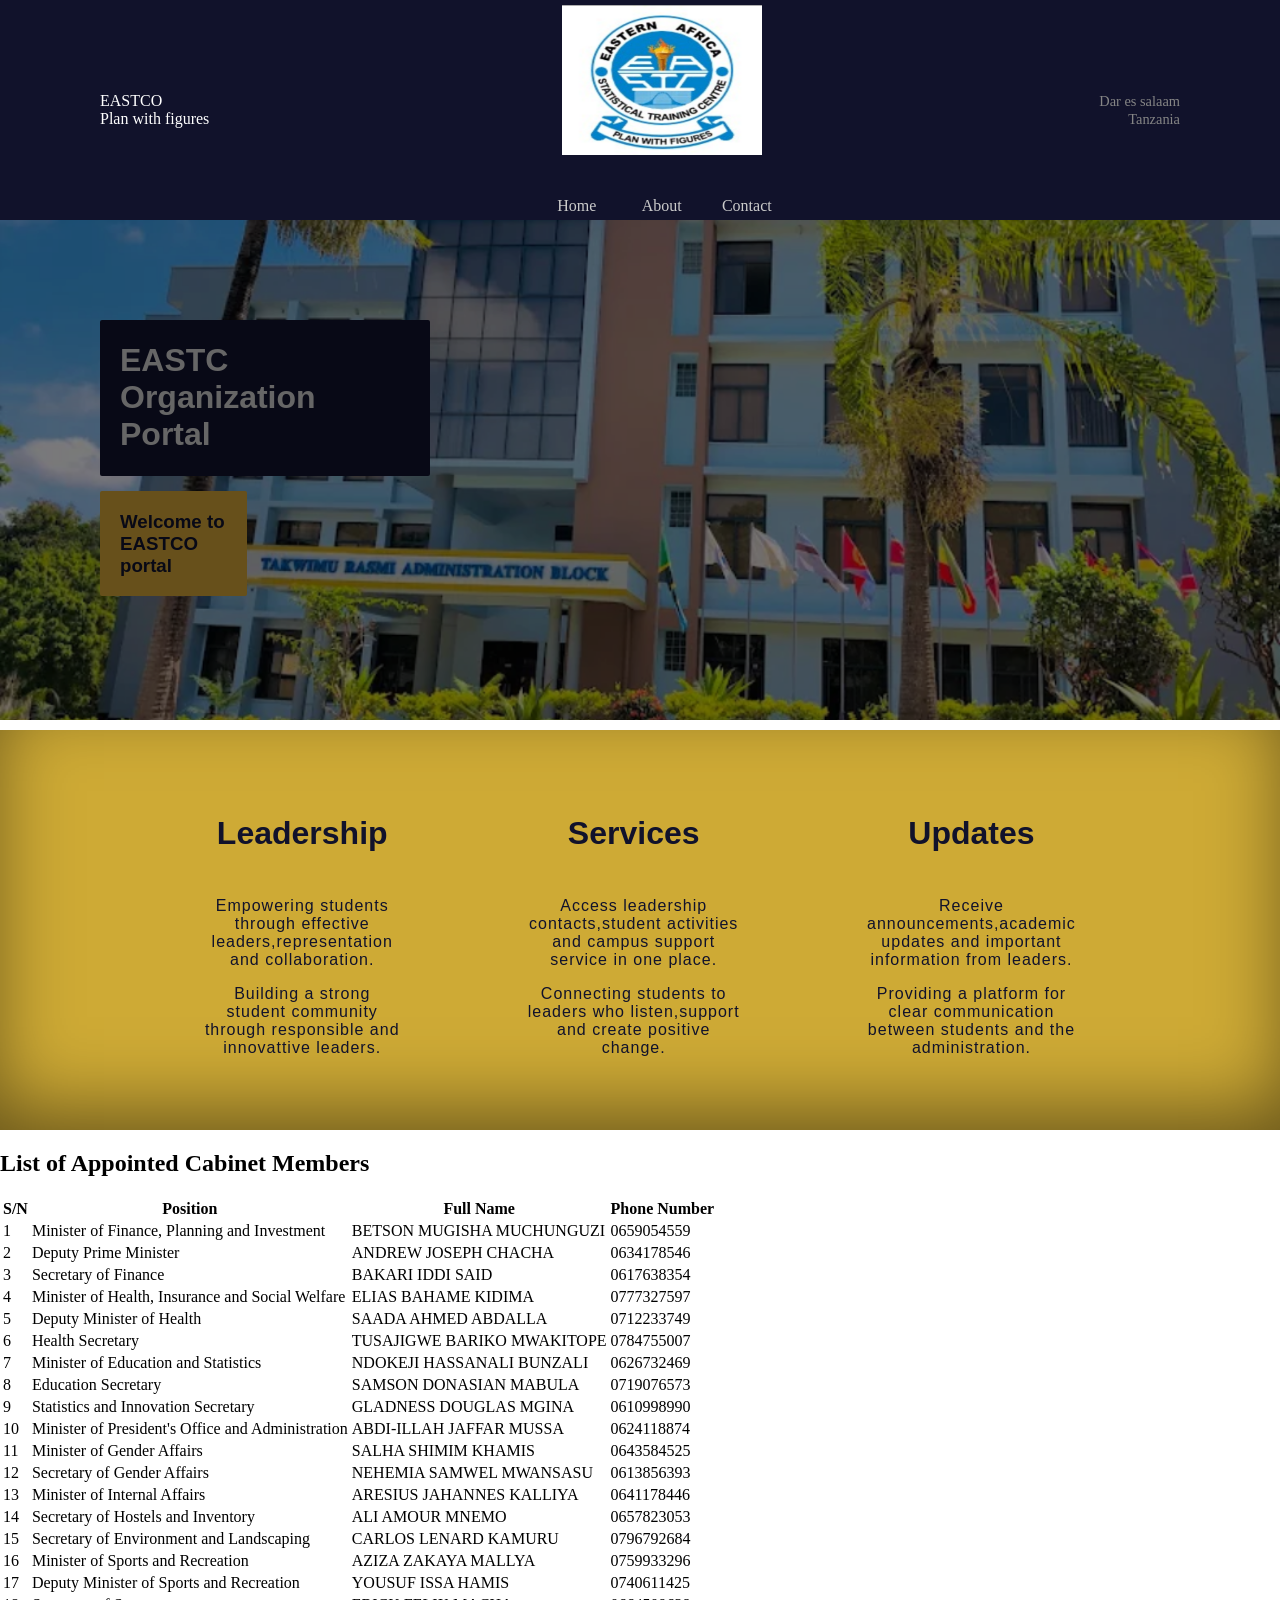
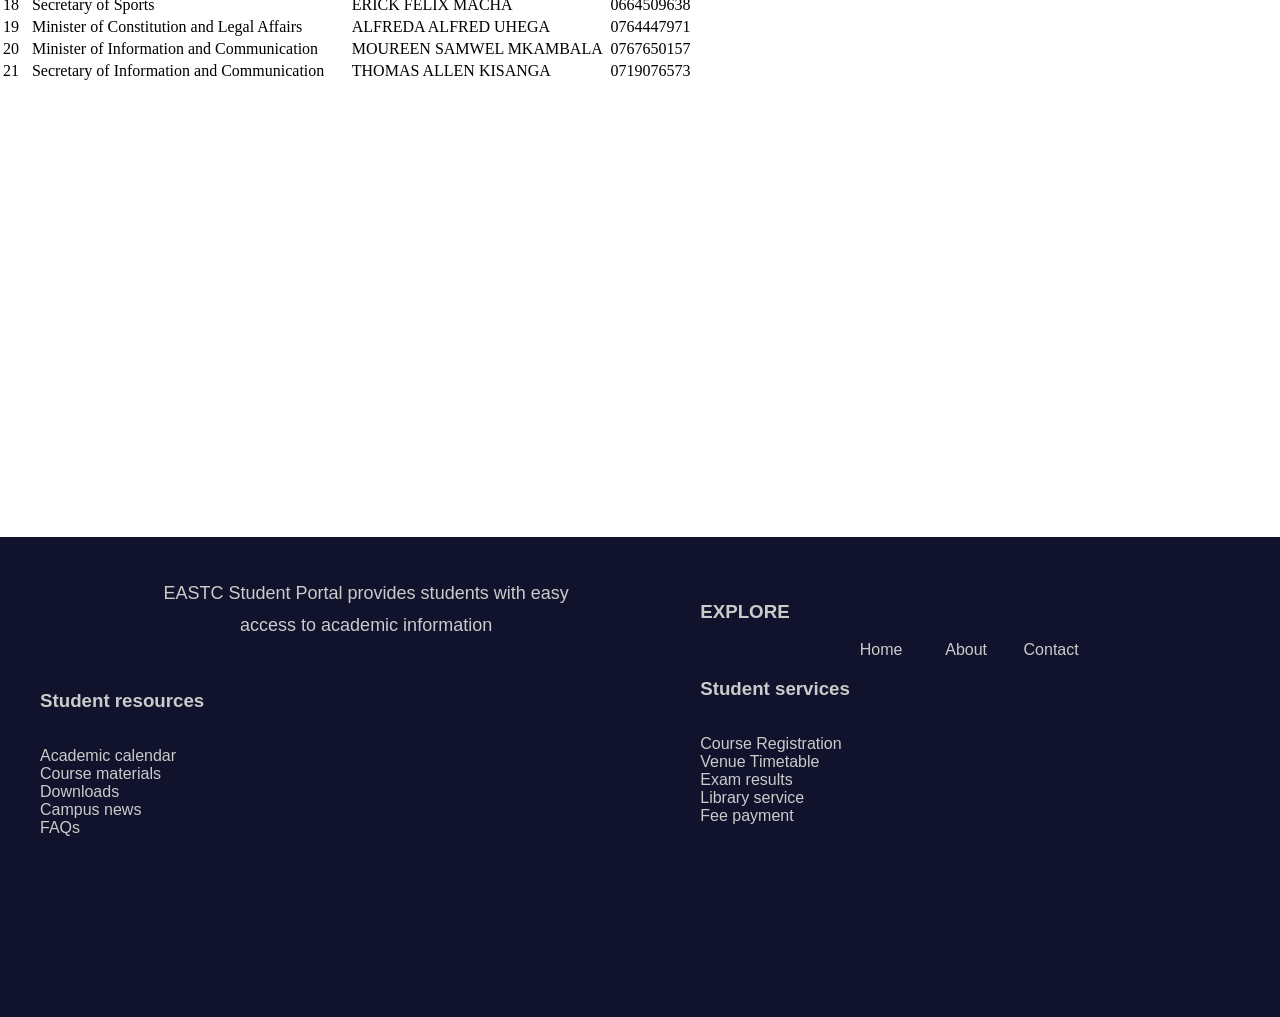
<file: index.html>
<!DOCTYPE html>
<html lang="en">

<head>
      <meta charset="UTF-8">
      <meta name="viewport" content="width=device-width, initial-scale=1.0">
      <title>Eastern Africa Statistical Training Center Organization </title>
      <link rel="stylesheet" href="styles/common.css">
      <link rel="stylesheet" href="styles/nav.css">
      <link rel="stylesheet" href="styles/homepage.css">


</head>

<body>


      <div class="navigation-wrapper">

            <div class="left-column">
                  <div class="eastco">
                        <div> EASTCO </div>
                        <div> Plan with figures</div>
                  </div>
            </div>
            <div class="center-column">
                  <div class="banner-image">
                        <img src="images/logo.png" alt="logo" width="200px" height="150px">
                  </div>
                  <div class="links-wrapper">
                        <div class="nav-link">
                              <a href="index.html">Home</a>
                        </div>
                        <div class="nav-link">
                              <a href="about.html">About</a>
                        </div>

                        <div class="nav-link">
                              <a href="contact.html">Contact </a>
                        </div>

                  </div>
            </div>
            <div class="right-column">
                  <div class="address-wrapper">
                        <a href="contact.html">Dar es salaam <br>
                              Tanzania
                        </a>

                  </div>
            </div>
      </div>
      <div class="hero-section">
            <div class="top-heading">
                  <h1>EASTC Organization Portal</h1>
            </div>
            <div class="bottom-heading">
                  <h3>Welcome to EASTCO portal</h3>
            </div>
      </div>
      <div class="features-section">
            <div class="columns-wrapper">
                  <div class="column">
                        <p>Leadership</p>
                        <p>Empowering students through effective leaders,representation and collaboration.</p>
                        <p>Building a strong student community through responsible and innovattive leaders.</p>
                  </div>
                  <div class="column">
                        <p>Services</p>
                        <p>Access leadership contacts,student activities and campus support service in one place.</p>
                        <p>Connecting students to leaders who listen,support and create positive change.</p>
                  </div>
                  <div class="column">
                        <p>Updates</p>
                        <p> Receive announcements,academic updates and important information from leaders.</p>
                        <p>Providing a platform for clear communication between students and the administration.</p>

                  </div>

            </div>
      </div>
      <div class="table-container">
    <h2>List of Appointed Cabinet Members</h2>

    <table>
        <thead>
            <tr>
                <th>S/N</th>
                <th>Position</th>
                <th>Full Name</th>
                <th>Phone Number</th>
            </tr>
        </thead>

        <tbody>
            <tr>
                <td>1</td>
                <td>Minister of Finance, Planning and Investment</td>
                <td>BETSON MUGISHA MUCHUNGUZI</td>
                <td>0659054559</td>
            </tr>

            <tr>
                <td>2</td>
                <td>Deputy Prime Minister</td>
                <td>ANDREW JOSEPH CHACHA</td>
                <td>0634178546</td>
            </tr>

            <tr>
                <td>3</td>
                <td>Secretary of Finance</td>
                <td>BAKARI IDDI SAID</td>
                <td>0617638354</td>
            </tr>

            <tr>
                <td>4</td>
                <td>Minister of Health, Insurance and Social Welfare</td>
                <td>ELIAS BAHAME KIDIMA</td>
                <td>0777327597</td>
            </tr>

            <tr>
                <td>5</td>
                <td>Deputy Minister of Health</td>
                <td>SAADA AHMED ABDALLA</td>
                <td>0712233749</td>
            </tr>

            <tr>
                <td>6</td>
                <td>Health Secretary</td>
                <td>TUSAJIGWE BARIKO MWAKITOPE</td>
                <td>0784755007</td>
            </tr>

            <tr>
                <td>7</td>
                <td>Minister of Education and Statistics</td>
                <td>NDOKEJI HASSANALI BUNZALI</td>
                <td>0626732469</td>
            </tr>

            <tr>
                <td>8</td>
                <td>Education Secretary</td>
                <td>SAMSON DONASIAN MABULA</td>
                <td>0719076573</td>
            </tr>

            <tr>
                <td>9</td>
                <td>Statistics and Innovation Secretary</td>
                <td>GLADNESS DOUGLAS MGINA</td>
                <td>0610998990</td>
            </tr>

            <tr>
                <td>10</td>
                <td>Minister of President's Office and Administration</td>
                <td>ABDI-ILLAH JAFFAR MUSSA</td>
                <td>0624118874</td>
            </tr>

            <tr>
                <td>11</td>
                <td>Minister of Gender Affairs</td>
                <td>SALHA SHIMIM KHAMIS</td>
                <td>0643584525</td>
            </tr>

            <tr>
                <td>12</td>
                <td>Secretary of Gender Affairs</td>
                <td>NEHEMIA SAMWEL MWANSASU</td>
                <td>0613856393</td><tr>
    <td>13</td>
    <td>Minister of Internal Affairs</td>
    <td>ARESIUS JAHANNES KALLIYA</td>
    <td>0641178446</td>
</tr>

<tr>
    <td>14</td>
    <td>Secretary of Hostels and Inventory</td>
    <td>ALI AMOUR MNEMO</td>
    <td>0657823053</td>
</tr>

<tr>
    <td>15</td>
    <td>Secretary of Environment and Landscaping</td>
    <td>CARLOS LENARD KAMURU</td>
    <td>0796792684</td>
</tr>

<tr>
    <td>16</td>
    <td>Minister of Sports and Recreation</td>
    <td>AZIZA ZAKAYA MALLYA</td>
    <td>0759933296</td>
</tr>

<tr>
    <td>17</td>
    <td>Deputy Minister of Sports and Recreation</td>
    <td>YOUSUF ISSA HAMIS</td>
    <td>0740611425</td>
</tr>

<tr>
    <td>18</td>
    <td>Secretary of Sports</td>
    <td>ERICK FELIX MACHA</td>
    <td>0664509638</td>
</tr>

<tr>
    <td>19</td>
    <td>Minister of Constitution and Legal Affairs</td>
    <td>ALFREDA ALFRED UHEGA</td>
    <td>0764447971</td>
</tr>

<tr>
    <td>20</td>
    <td>Minister of Information and Communication</td>
    <td>MOUREEN SAMWEL MKAMBALA</td>
    <td>0767650157</td>
</tr>

<tr>
    <td>21</td>
    <td>Secretary of Information and Communication</td>
    <td>THOMAS ALLEN KISANGA</td>
    <td>0719076573</td>
</tr>
            </tr>
        </tbody>
    </table>
      </div>
      <div><iframe src="https://www.google.com/maps/embed?pb=!1m18!1m12!1m3!1d3961.990628586588!2d39.19302807403333!3d-6.770993666211898!2m3!1f0!2f0!3f0!3m2!1i1024!2i768!4f13.1!3m3!1m2!1s0x185c4f021b53931f%3A0x10b6b2a5bbb61d7!2sThe%20Eastern%20Africa%20Statistical%20Training%20Centre%20(EASTC)!5e0!3m2!1sen!2stz!4v1783512708356!5m2!1sen!2stz"
                  width="100%" height="450" style="border:0;" allowfullscreen="" loading="lazy"
                  referrerpolicy="strict-origin-when-cross-origin">
            </iframe>
      </div>
      <footer class="footer">
            <div left-footer>
                  <p class="footer-text">
                        EASTC Student Portal provides students with easy access to academic information
                  </p>
                  <div>
                        <div class="banners">
                              <h3>Student resources</h3>
                        </div>
                        <div class="banners">
                              <ul>
                                    <li> Academic calendar</li>
                                    <li>Course materials</li>
                                    <li>Downloads</li>
                                    <li>Campus news</li>
                                    <li>FAQs</li>
                              </ul>
                        </div>
                  </div>
            </div>


            <div class="right-footer">
                  <div>
                        <div class="banner">
                              <h3>EXPLORE</h3>
                        </div>
                        <div class="links-wrapper">

                              <div class="nav-link">
                                    <a href="index.html">Home</a>
                              </div>

                              <div class="nav-link">
                                    <a href="about.html">About</a>
                              </div>
                              <div class="nav-link">
                                    <a href="contact.html">Contact </a>
                              </div>
                        </div>
                  </div>
                  <div>
                        <div class="banner">
                              <h3>Student services</h3>
                        </div>
                        <div class="banner">
                              <ul>
                                    <li> Course Registration</li>
                                    <li>Venue Timetable</li>
                                    <li>Exam results</li>
                                    <li>Library service</li>
                                    <li>Fee payment</li>
                              </ul>
                        </div>
                  </div>
            </div>

      </footer>
</body>

</html>
</file>
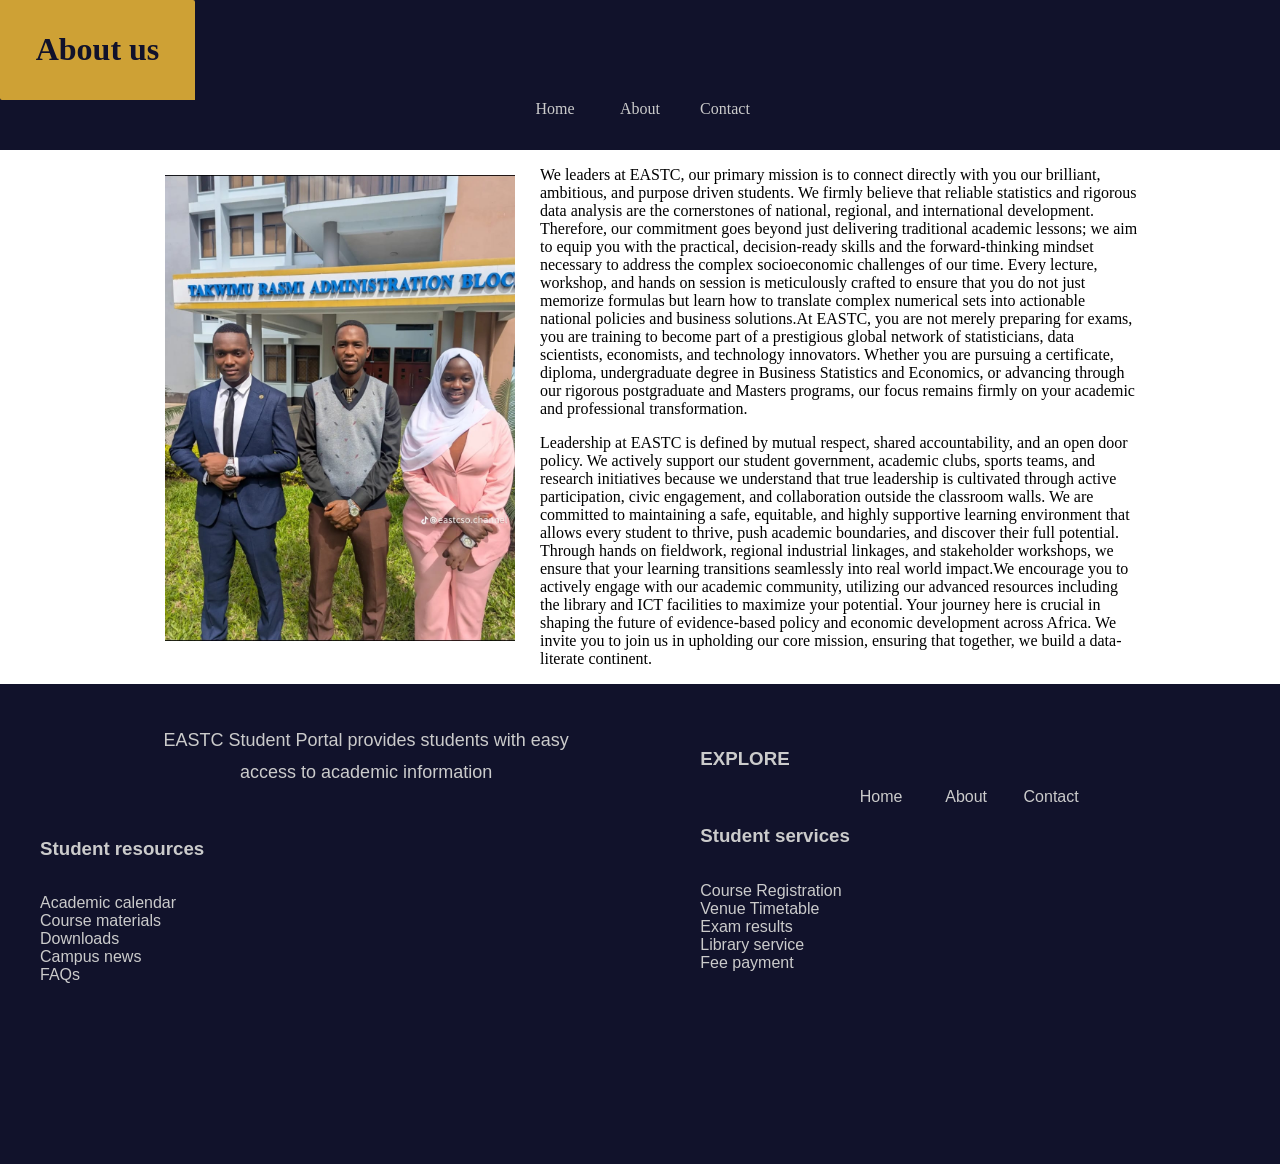
<file: about.html>
<!DOCTYPE html>

<head>
    <meta charset="UTF-8">
    <meta name="viewport" content="width=device-width, initial-scale=1.0">
    <title>About us</title>
    <link rel="stylesheet" href="styles/common.css">
    <link rel="stylesheet" href="styles/nav.css">
    <link rel="stylesheet" href="styles/homepage.css">
</head>

<body>
    <div class="skewed-header">
        <div class="header-bg">
            <div class="skewed-header-wrapper">
                <div class="skewed-header-content">
                    <div class="heading-wrapper">
                        <h1>About us</h1>
                    </div>

                    <div class="links-wrapper">
                        <div class="nav-link">
                            <a href="index.html">Home</a>
                        </div>
                        <div class="nav-link">
                            <a href="about.html">About</a>
                        </div>

                        <div class="nav-link">
                            <a href="contact.html">Contact </a>
                        </div>
                    </div>
                </div>
            </div>
        </div>
    </div>
    <div class="page-container">
        <div class="content-wrapper">
            <img src="../project/images/executive.jpg" alt="leaders" id="leader">

            <p>We leaders at EASTC, our primary mission is to connect directly with you our
                brilliant, ambitious, and purpose driven students. We firmly believe that
                reliable statistics and rigorous data analysis are the cornerstones of national,
                regional, and international development. Therefore, our commitment goes beyond
                just delivering traditional academic lessons; we aim to equip you with the
                practical, decision-ready skills and the forward-thinking mindset necessary to
                address the complex socioeconomic challenges of our time. Every lecture,
                workshop, and hands on session is meticulously crafted to ensure that you do not
                just memorize formulas but learn how to translate complex numerical sets into
                actionable national policies and business solutions.At EASTC, you are not merely
                preparing for exams, you are training to become part of a prestigious global
                network of statisticians, data scientists, economists, and technology
                innovators. Whether you are pursuing a certificate, diploma, undergraduate
                degree in Business Statistics and Economics, or advancing through our rigorous
                postgraduate and Masters programs, our focus remains firmly on your academic
                and professional transformation.</p>
            <p>Leadership at EASTC is defined by mutual respect, shared accountability, and an
                open door policy. We actively support our student government, academic clubs,
                sports teams, and research initiatives because we understand that true
                leadership is cultivated through active participation, civic engagement, and
                collaboration outside the classroom walls. We are committed to maintaining a
                safe, equitable, and highly supportive learning environment that allows every
                student to thrive, push academic boundaries, and discover their full potential.
                Through hands on fieldwork, regional industrial linkages, and stakeholder
                workshops, we ensure that your learning transitions seamlessly into real world
                impact.We encourage you to actively engage with our academic community,
                utilizing our advanced resources including the library and ICT facilities to
                maximize your potential. Your journey here is crucial in shaping the future of
                evidence-based policy and economic development across Africa. We invite you to
                join us in upholding our core mission, ensuring that together, we build a
                data-literate continent.</p>
        </div>
    </div>
    <footer class="footer">
        <div left-footer>
            <p class="footer-text">
                EASTC Student Portal provides students with easy access to academic information
            </p>
            <div>
                <div class="banners">
                    <h3>Student resources</h3>
                </div>
                <div class="banners">
                    <ul>
                        <li> Academic calendar</li>
                        <li>Course materials</li>
                        <li>Downloads</li>
                        <li>Campus news</li>
                        <li>FAQs</li>
                    </ul>
                </div>
            </div>
        </div>
        <div class="right-footer">
            <div>
                <div class="banner">
                    <h3>EXPLORE</h3>
                </div>
                <div class="links-wrapper">

                    <div class="nav-link">
                        <a href="index.html">Home</a>
                    </div>

                    <div class="nav-link">
                        <a href="about.html">About</a>
                    </div>
                    <div class="nav-link">
                        <a href="contact.html">Contact </a>
                    </div>

                </div>
            </div>
            <div>
                <div class="banner">
                    <h3>Student services</h3>
                </div>
                <div class="banner">
                    <ul>
                        <li> Course Registration</li>
                        <li>Venue Timetable</li>
                        <li>Exam results</li>
                        <li>Library service</li>
                        <li>Fee payment</li>
                    </ul>
                </div>
            </div>
        </div>

    </footer>
</body>

</html>
</file>
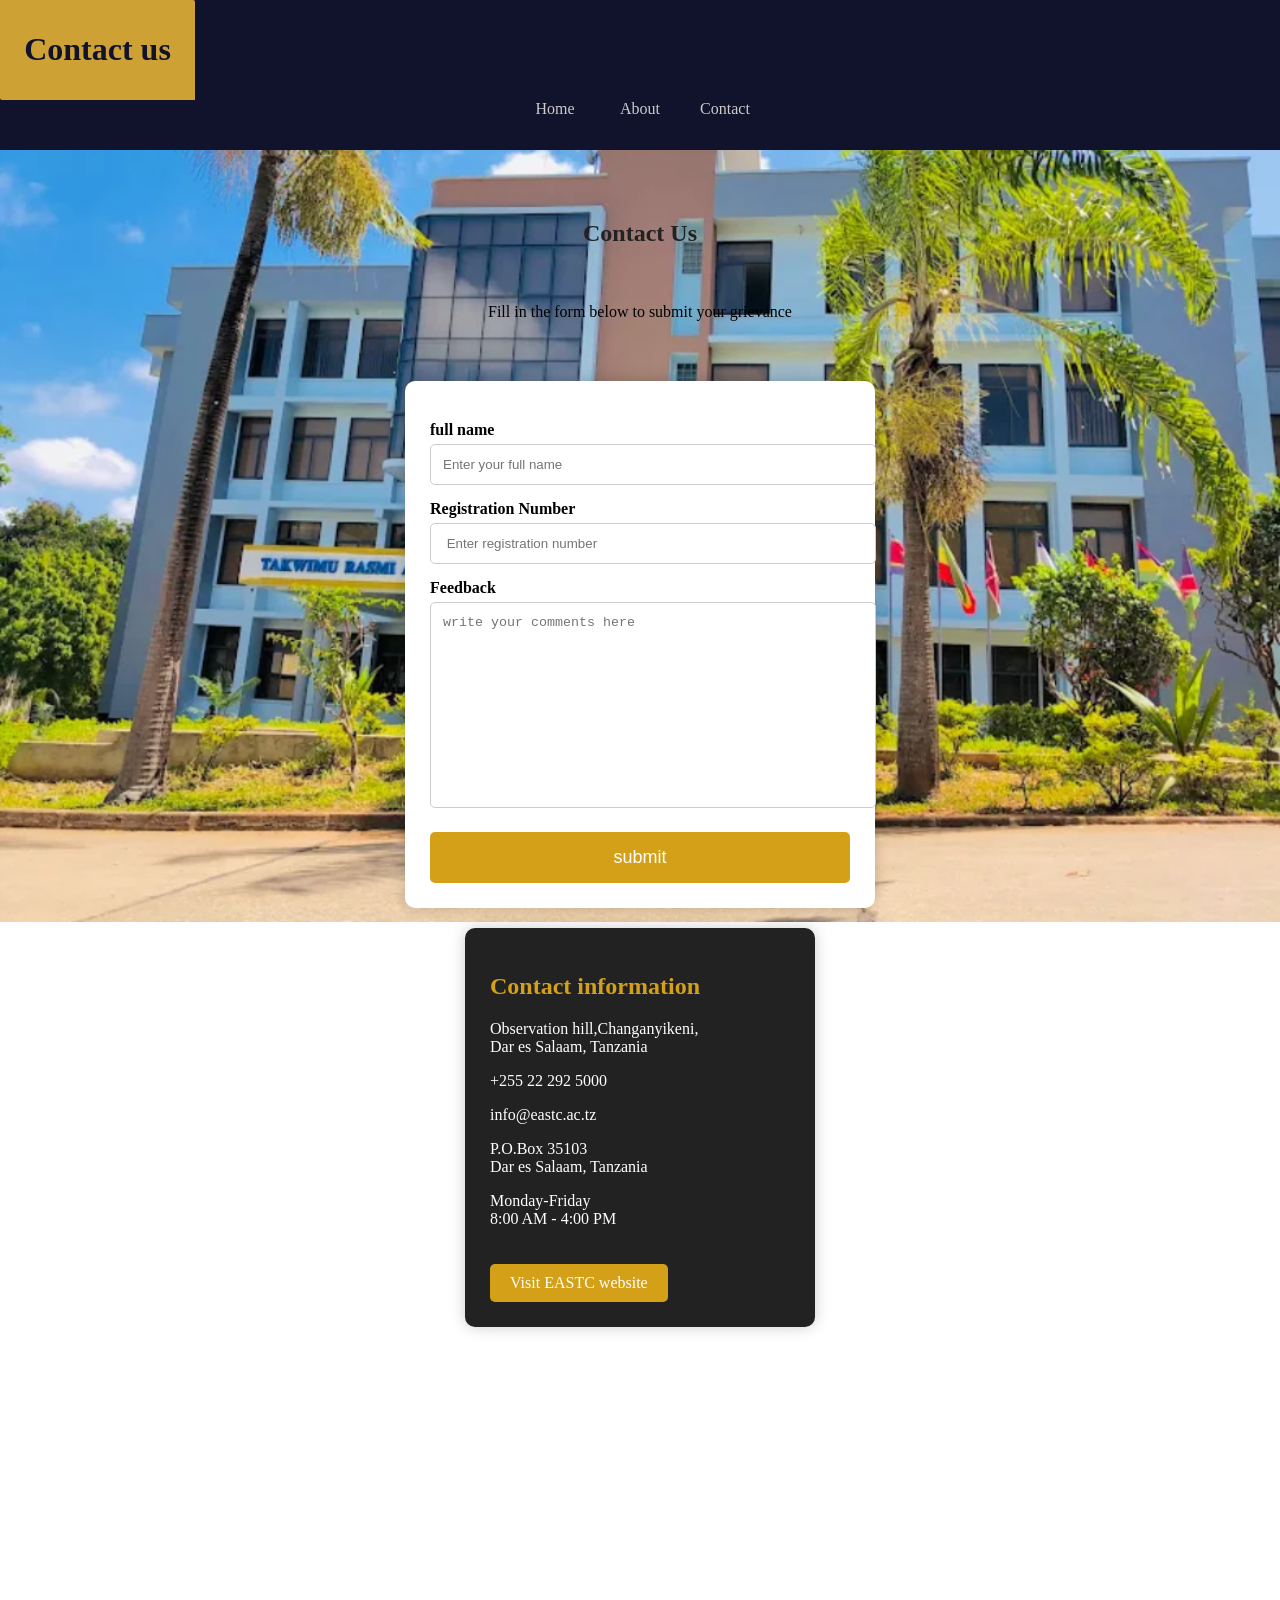
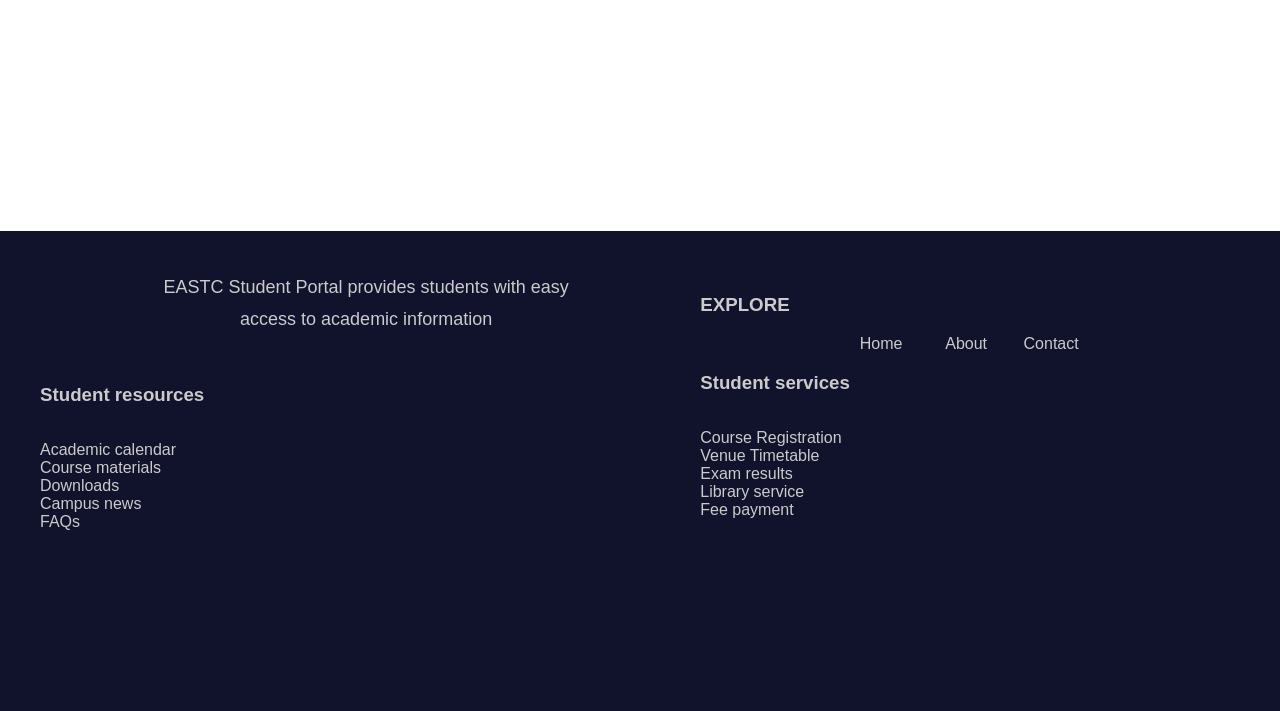
<file: contact.html>
<!DOCTYPE html>

<head>
    <meta charset="UTF-8">
    <meta name="viewport" content="width=device-width, initial-scale=1.0">
    <title>Contact</title>
    <link rel="stylesheet" href="styles/common.css">
    <link rel="stylesheet" href="styles/nav.css">
    <link rel="stylesheet" href="styles/homepage.css">
    <script src="contact.js"></script>
</head>

<body>
    <div class="skewed-header">
        <div class="header-bg">
            <div class="skewed-header-wrapper">
                <div class="skewed-header-content">
                    <div class="heading-wrapper">
                        <h1>Contact us</h1>
                    </div>

                    <div class="links-wrapper">
                        <div class="nav-link">
                            <a href="estco.html">Home</a>
                        </div>
                        <div class="nav-link">
                            <a href="About.html">About</a>
                        </div>

                        <div class="nav-link">
                            <a href="contact.html">Contact </a>
                        </div>
                    </div>
                </div>
            </div>
        </div>
    </div>
    <section class="contact">
        <h1>Contact Us</h1>
        <p class="intro">Fill in the form below to submit your grievance</p>
        <div class="contact-container">
            <div class="form-box">
                <label>full name</label>
                <input type="text" id="name" placeholder="Enter your full name ">
                <label>Registration Number</label>
                <Input type="text" id="regno" placeholder=" Enter registration number">
                <label>Feedback</label>
                <textarea placeholder="write your comments here " id="grievance"></textarea>
                <button onclick="submit()">
                    submit
                </button>
            </div>

        </div>
        <div class="info-box">
            <h2>Contact information</h2>
            <p>Observation hill,Changanyikeni,<br>Dar es Salaam, Tanzania</p>
            <p>+255 22 292 5000</p>
            <p>info@eastc.ac.tz</p>
            <p>P.O.Box 35103<br>Dar es Salaam, Tanzania</p>
            <p>Monday-Friday<br>8:00 AM - 4:00 PM</p>
            <a href="https://www.eastc.ac.tz" target="_blank" class="visit-btn">Visit EASTC website</a>
        </div>
    </section>
    <div><iframe
            src="https://www.google.com/maps/embed?pb=!1m18!1m12!1m3!1d3961.990628586588!2d39.19302807403333!3d-6.770993666211898!2m3!1f0!2f0!3f0!3m2!1i1024!2i768!4f13.1!3m3!1m2!1s0x185c4f021b53931f%3A0x10b6b2a5bbb61d7!2sThe%20Eastern%20Africa%20Statistical%20Training%20Centre%20(EASTC)!5e0!3m2!1sen!2stz!4v1783512708356!5m2!1sen!2stz"
            width="100%" height="450" style="border:0;" allowfullscreen="" loading="lazy"
            referrerpolicy="strict-origin-when-cross-origin">
        </iframe>
    </div>
    <footer class="footer">
        <div left-footer>
            <p class="footer-text">
                EASTC Student Portal provides students with easy access to academic information
            </p>
            <div>
                <div class="banners">
                    <h3>Student resources</h3>
                </div>
                <div class="banners">
                    <ul>
                        <li> Academic calendar</li>
                        <li>Course materials</li>
                        <li>Downloads</li>
                        <li>Campus news</li>
                        <li>FAQs</li>
                    </ul>
                </div>
            </div>
        </div>
        <div class="right-footer">
            <div>
                <div class="banner">
                    <h3>EXPLORE</h3>
                </div>
                <div class="links-wrapper">

                    <div class="nav-link">
                        <a href="estco.html">Home</a>
                    </div>

                    <div class="nav-link">
                        <a href="About.html">About</a>
                    </div>
                    <div class="nav-link">
                        <a href="contact.html">Contact </a>
                    </div>
                </div>
            </div>
            <div>
                <div class="banner">
                    <h3>Student services</h3>
                </div>
                <div class="banner">
                    <ul>
                        <li> Course Registration</li>
                        <li>Venue Timetable</li>
                        <li>Exam results</li>
                        <li>Library service</li>
                        <li>Fee payment</li>
                    </ul>
                </div>
            </div>
        </div>

    </footer>
</body>

</html>
</file>
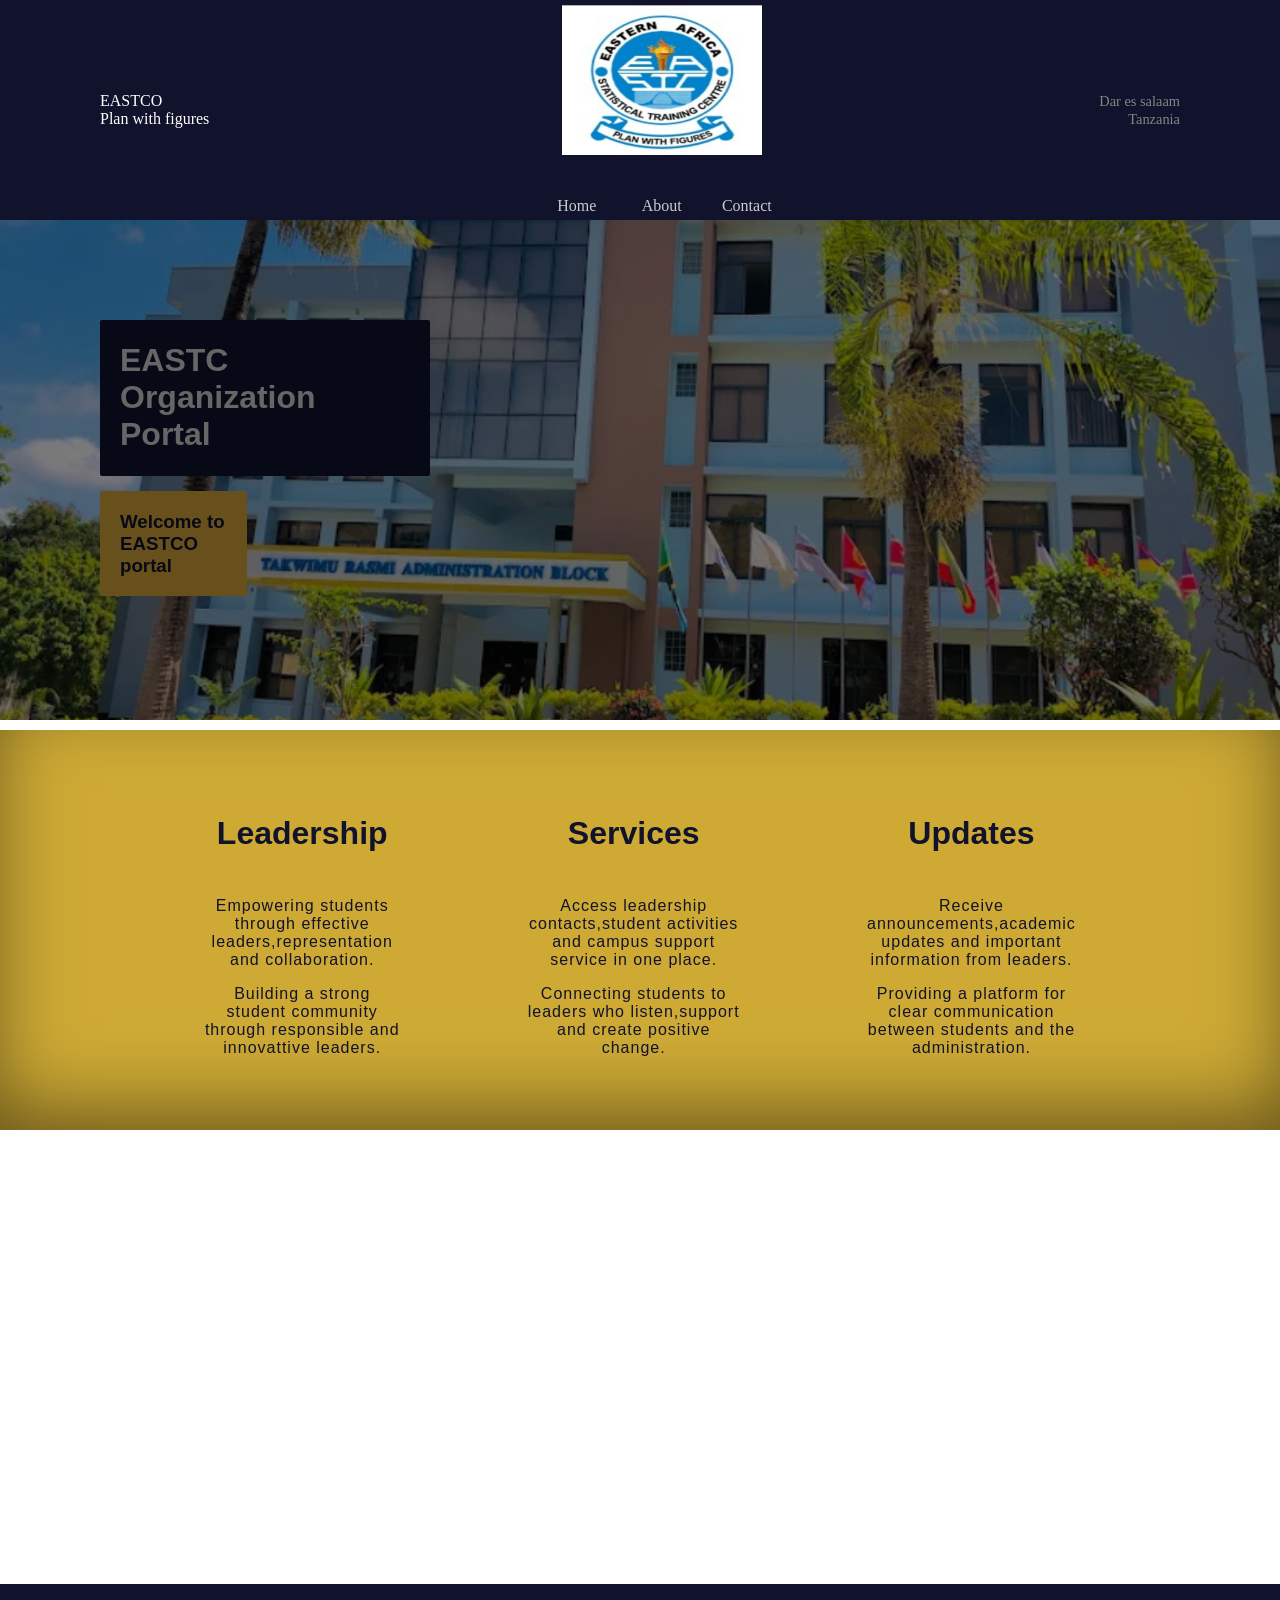
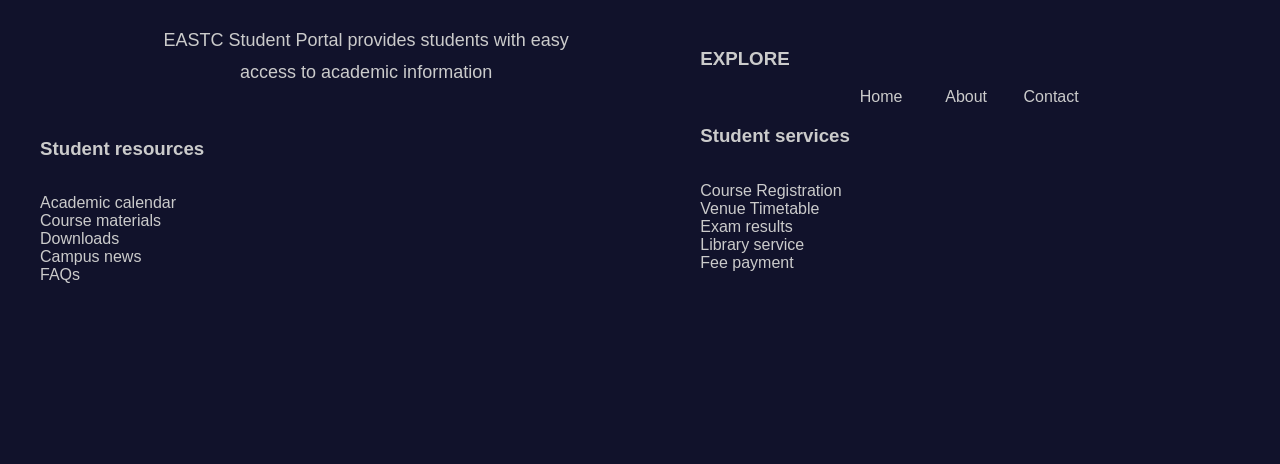
<file: project.index.html>
<!DOCTYPE html>
<html lang="en">

<head>
      <meta charset="UTF-8">
      <meta name="viewport" content="width=device-width, initial-scale=1.0">
      <title>Eastern Africa Statistical Training Center Organization </title>
      <link rel="stylesheet" href="styles/common.css">
      <link rel="stylesheet" href="styles/nav.css">
      <link rel="stylesheet" href="styles/homepage.css">


</head>

<body>


      <div class="navigation-wrapper">

            <div class="left-column">
                  <div class="eastco">
                        <div> EASTCO </div>
                        <div> Plan with figures</div>
                  </div>
            </div>
            <div class="center-column">
                  <div class="banner-image">
                        <img src="images/logo.png" alt="logo" width="200px" height="150px">
                  </div>
                  <div class="links-wrapper">
                        <div class="nav-link">
                              <a href="index.html">Home</a>
                        </div>
                        <div class="nav-link">
                              <a href="About.html">About</a>
                        </div>

                        <div class="nav-link">
                              <a href="contact.html">Contact </a>
                        </div>

                  </div>
            </div>
            <div class="right-column">
                  <div class="address-wrapper">
                        <a href="contact.html">Dar es salaam <br>
                              Tanzania
                        </a>

                  </div>
            </div>
      </div>
      <div class="hero-section">
            <div class="top-heading">
                  <h1>EASTC Organization Portal</h1>
            </div>
            <div class="bottom-heading">
                  <h3>Welcome to EASTCO portal</h3>
            </div>
      </div>
      <div class="features-section">
            <div class="columns-wrapper">
                  <div class="column">
                        <p>Leadership</p>
                        <p>Empowering students through effective leaders,representation and collaboration.</p>
                        <p>Building a strong student community through responsible and innovattive leaders.</p>
                  </div>
                  <div class="column">
                        <p>Services</p>
                        <p>Access leadership contacts,student activities and campus support service in one place.</p>
                        <p>Connecting students to leaders who listen,support and create positive change.</p>
                  </div>
                  <div class="column">
                        <p>Updates</p>
                        <p> Receive announcements,academic updates and important information from leaders.</p>
                        <p>Providing a platform for clear communication between students and the administration.</p>

                  </div>

            </div>
      </div>
      <div><iframe src="https://www.google.com/maps/embed?pb=!1m18!1m12!1m3!1d3961.990628586588!2d39.19302807403333!3d-6.770993666211898!2m3!1f0!2f0!3f0!3m2!1i1024!2i768!4f13.1!3m3!1m2!1s0x185c4f021b53931f%3A0x10b6b2a5bbb61d7!2sThe%20Eastern%20Africa%20Statistical%20Training%20Centre%20(EASTC)!5e0!3m2!1sen!2stz!4v1783512708356!5m2!1sen!2stz"
                  width="100%" height="450" style="border:0;" allowfullscreen="" loading="lazy"
                  referrerpolicy="strict-origin-when-cross-origin">
            </iframe>
      </div>
      <footer class="footer">
            <div left-footer>
                  <p class="footer-text">
                        EASTC Student Portal provides students with easy access to academic information
                  </p>
                  <div>
                        <div class="banners">
                              <h3>Student resources</h3>
                        </div>
                        <div class="banners">
                              <ul>
                                    <li> Academic calendar</li>
                                    <li>Course materials</li>
                                    <li>Downloads</li>
                                    <li>Campus news</li>
                                    <li>FAQs</li>
                              </ul>
                        </div>
                  </div>
            </div>


            <div class="right-footer">
                  <div>
                        <div class="banner">
                              <h3>EXPLORE</h3>
                        </div>
                        <div class="links-wrapper">

                              <div class="nav-link">
                                    <a href="index.html">Home</a>
                              </div>

                              <div class="nav-link">
                                    <a href="About.html">About</a>
                              </div>
                              <div class="nav-link">
                                    <a href="contact.html">Contact </a>
                              </div>
                        </div>
                  </div>
                  <div>
                        <div class="banner">
                              <h3>Student services</h3>
                        </div>
                        <div class="banner">
                              <ul>
                                    <li> Course Registration</li>
                                    <li>Venue Timetable</li>
                                    <li>Exam results</li>
                                    <li>Library service</li>
                                    <li>Fee payment</li>
                              </ul>
                        </div>
                  </div>
            </div>

      </footer>
</body>

</html>
</file>
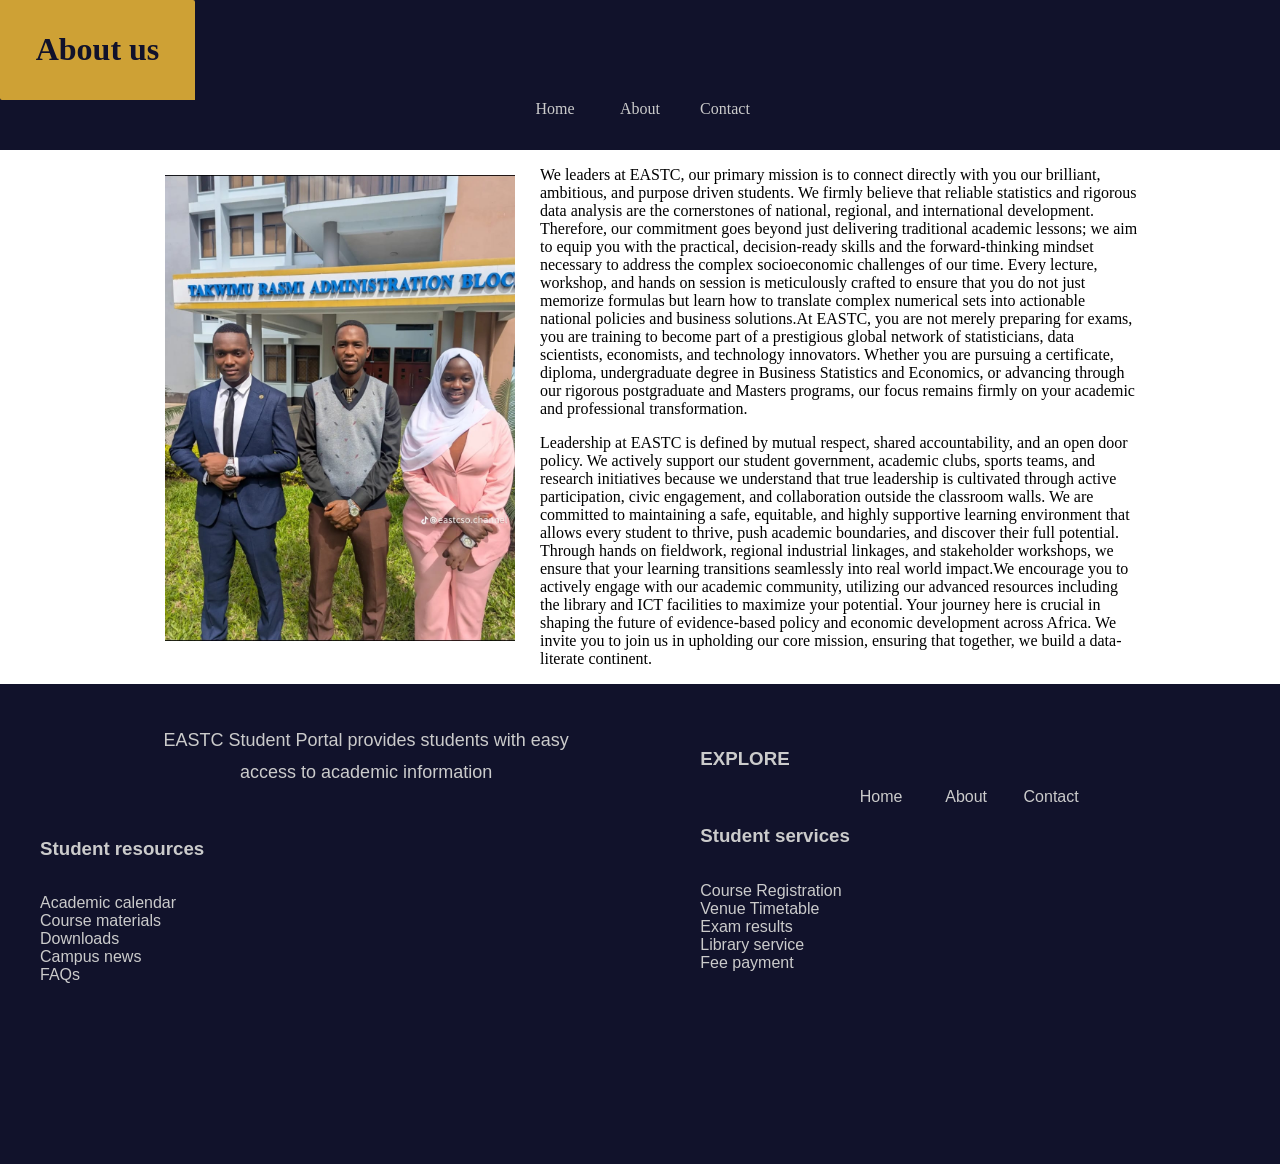
<file: project/About.html>
<!DOCTYPE html>

<head>
    <meta charset="UTF-8">
    <meta name="viewport" content="width=device-width, initial-scale=1.0">
    <title>About us</title>
    <link rel="stylesheet" href="styles/common.css">
    <link rel="stylesheet" href="styles/nav.css">
    <link rel="stylesheet" href="styles/homepage.css">
</head>

<body>
    <div class="skewed-header">
        <div class="header-bg">
            <div class="skewed-header-wrapper">
                <div class="skewed-header-content">
                    <div class="heading-wrapper">
                        <h1>About us</h1>
                    </div>

                    <div class="links-wrapper">
                        <div class="nav-link">
                            <a href="estco.html">Home</a>
                        </div>
                        <div class="nav-link">
                            <a href="About.html">About</a>
                        </div>

                        <div class="nav-link">
                            <a href="contact.html">Contact </a>
                        </div>
                    </div>
                </div>
            </div>
        </div>
    </div>
    <div class="page-container">
        <div class="content-wrapper">
            <img src="../project/images/executive.jpg" alt="leaders" id="leader">

            <p>We leaders at EASTC, our primary mission is to connect directly with you our
                brilliant, ambitious, and purpose driven students. We firmly believe that
                reliable statistics and rigorous data analysis are the cornerstones of national,
                regional, and international development. Therefore, our commitment goes beyond
                just delivering traditional academic lessons; we aim to equip you with the
                practical, decision-ready skills and the forward-thinking mindset necessary to
                address the complex socioeconomic challenges of our time. Every lecture,
                workshop, and hands on session is meticulously crafted to ensure that you do not
                just memorize formulas but learn how to translate complex numerical sets into
                actionable national policies and business solutions.At EASTC, you are not merely
                preparing for exams, you are training to become part of a prestigious global
                network of statisticians, data scientists, economists, and technology
                innovators. Whether you are pursuing a certificate, diploma, undergraduate
                degree in Business Statistics and Economics, or advancing through our rigorous
                postgraduate and Masters programs, our focus remains firmly on your academic
                and professional transformation.</p>
            <p>Leadership at EASTC is defined by mutual respect, shared accountability, and an
                open door policy. We actively support our student government, academic clubs,
                sports teams, and research initiatives because we understand that true
                leadership is cultivated through active participation, civic engagement, and
                collaboration outside the classroom walls. We are committed to maintaining a
                safe, equitable, and highly supportive learning environment that allows every
                student to thrive, push academic boundaries, and discover their full potential.
                Through hands on fieldwork, regional industrial linkages, and stakeholder
                workshops, we ensure that your learning transitions seamlessly into real world
                impact.We encourage you to actively engage with our academic community,
                utilizing our advanced resources including the library and ICT facilities to
                maximize your potential. Your journey here is crucial in shaping the future of
                evidence-based policy and economic development across Africa. We invite you to
                join us in upholding our core mission, ensuring that together, we build a
                data-literate continent.</p>
        </div>
    </div>
    <footer class="footer">
        <div left-footer>
            <p class="footer-text">
                EASTC Student Portal provides students with easy access to academic information
            </p>
            <div>
                <div class="banners">
                    <h3>Student resources</h3>
                </div>
                <div class="banners">
                    <ul>
                        <li> Academic calendar</li>
                        <li>Course materials</li>
                        <li>Downloads</li>
                        <li>Campus news</li>
                        <li>FAQs</li>
                    </ul>
                </div>
            </div>
        </div>
        <div class="right-footer">
            <div>
                <div class="banner">
                    <h3>EXPLORE</h3>
                </div>
                <div class="links-wrapper">

                    <div class="nav-link">
                        <a href="estco.html">Home</a>
                    </div>

                    <div class="nav-link">
                        <a href="About.html">About</a>
                    </div>
                    <div class="nav-link">
                        <a href="contact.html">Contact </a>
                    </div>

                </div>
            </div>
            <div>
                <div class="banner">
                    <h3>Student services</h3>
                </div>
                <div class="banner">
                    <ul>
                        <li> Course Registration</li>
                        <li>Venue Timetable</li>
                        <li>Exam results</li>
                        <li>Library service</li>
                        <li>Fee payment</li>
                    </ul>
                </div>
            </div>
        </div>

    </footer>
</body>

</html>
</file>
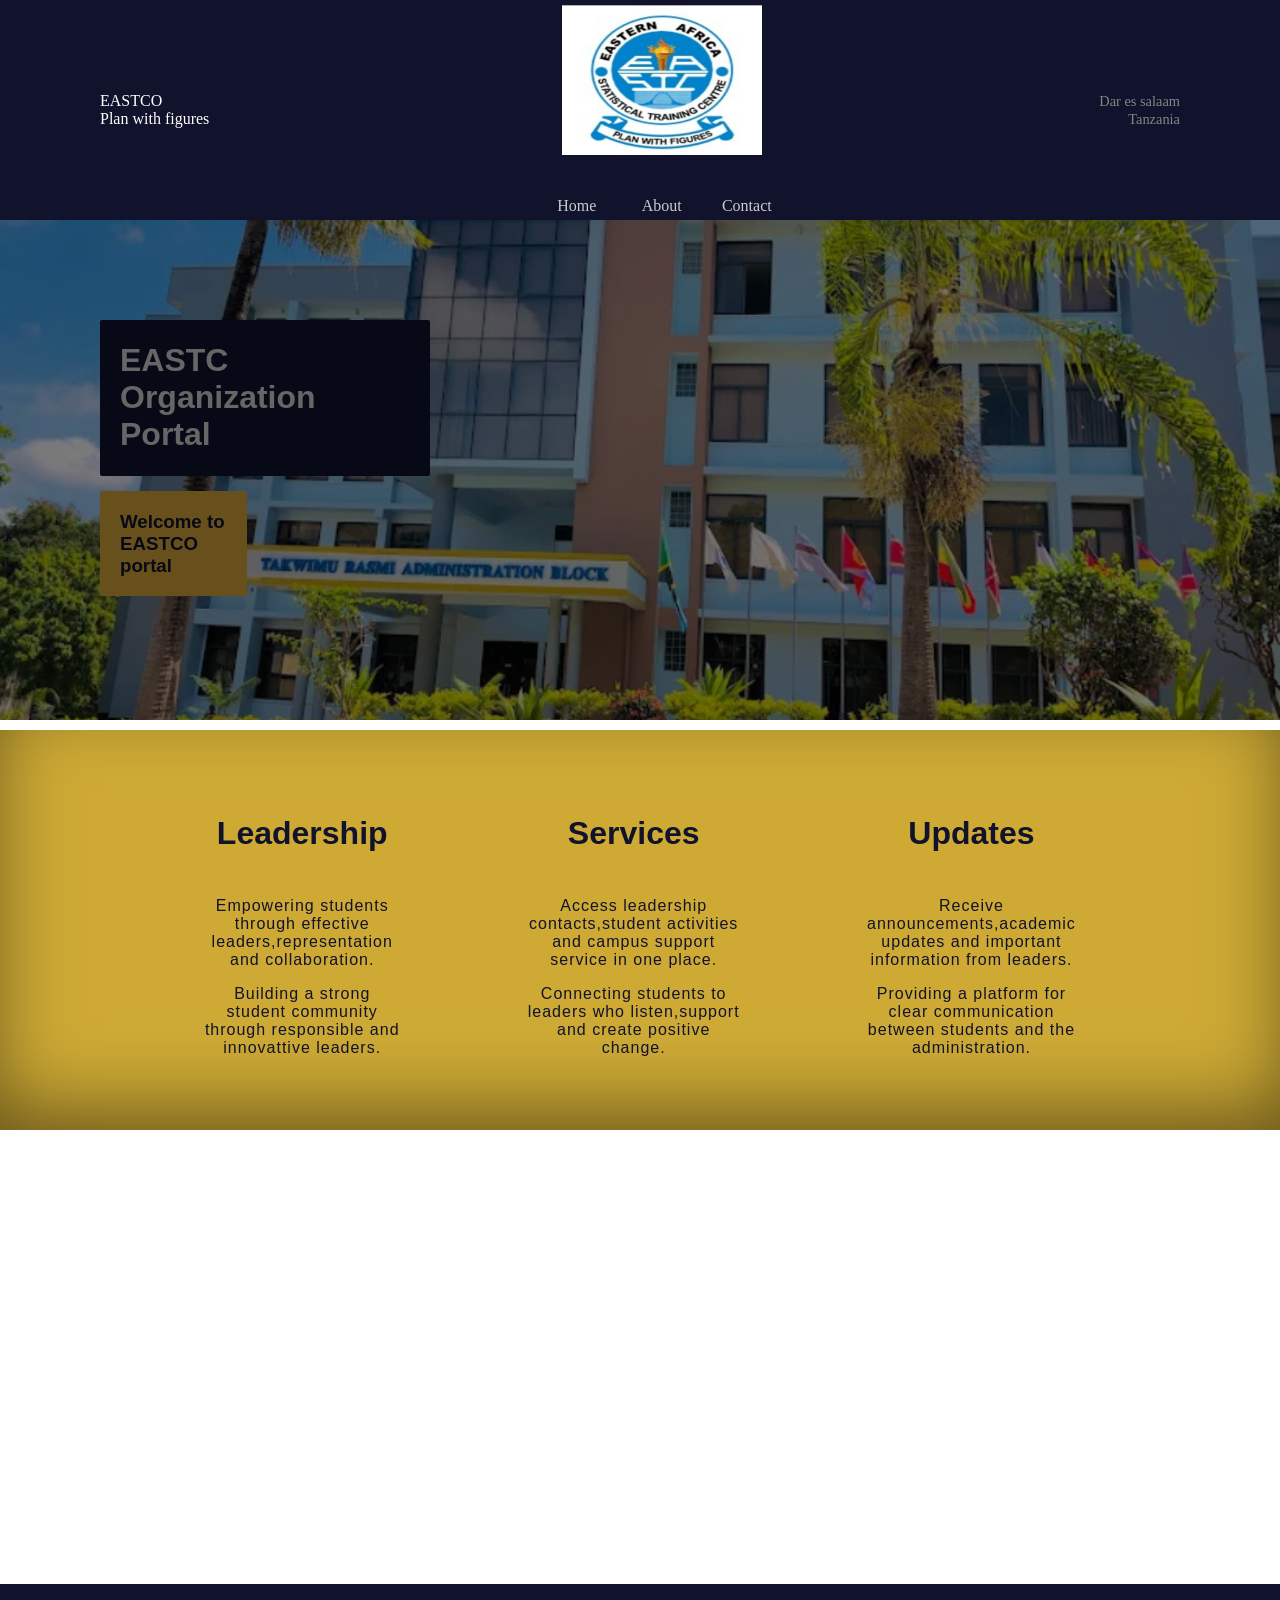
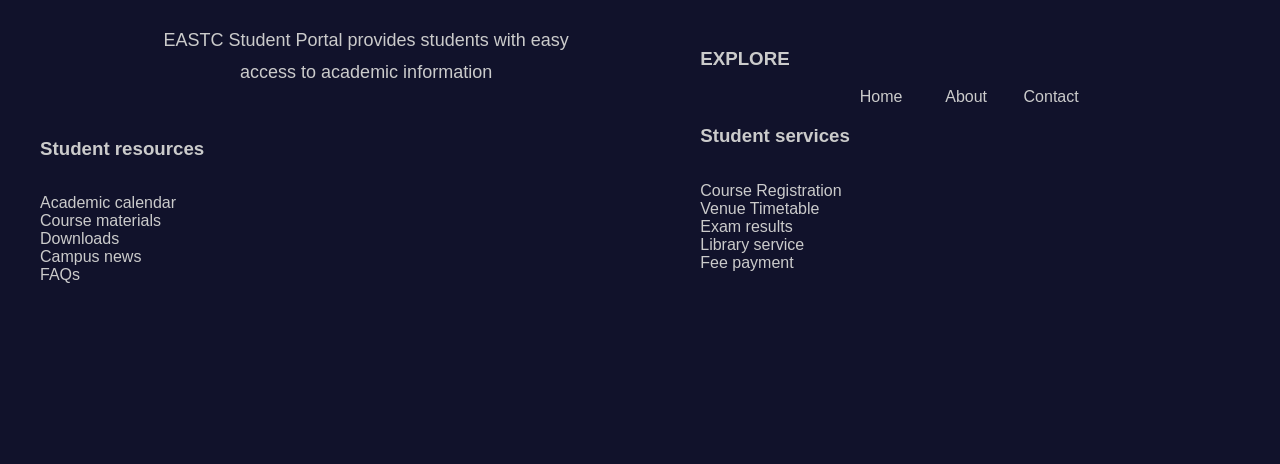
<file: project/estco.html>
<!DOCTYPE html>
<html lang="en">

<head>
      <meta charset="UTF-8">
      <meta name="viewport" content="width=device-width, initial-scale=1.0">
      <title>Eastern Africa Statistical Training Center Organization </title>
      <link rel="stylesheet" href="styles/common.css">
      <link rel="stylesheet" href="styles/nav.css">
      <link rel="stylesheet" href="styles/homepage.css">


</head>

<body>


      <div class="navigation-wrapper">

            <div class="left-column">
                  <div class="eastco">
                        <div> EASTCO </div>
                        <div> Plan with figures</div>
                  </div>
            </div>
            <div class="center-column">
                  <div class="banner-image">
                        <img src="images/logo.png" alt="logo" width="200px" height="150px">
                  </div>
                  <div class="links-wrapper">
                        <div class="nav-link">
                              <a href="estco.html">Home</a>
                        </div>
                        <div class="nav-link">
                              <a href="About.html">About</a>
                        </div>

                        <div class="nav-link">
                              <a href="contact.html">Contact </a>
                        </div>

                  </div>
            </div>
            <div class="right-column">
                  <div class="address-wrapper">
                        <a href="contact.html">Dar es salaam <br>
                              Tanzania
                        </a>

                  </div>
            </div>
      </div>
      <div class="hero-section">
            <div class="top-heading">
                  <h1>EASTC Organization Portal</h1>
            </div>
            <div class="bottom-heading">
                  <h3>Welcome to EASTCO portal</h3>
            </div>
      </div>
      <div class="features-section">
            <div class="columns-wrapper">
                  <div class="column">
                        <p>Leadership</p>
                        <p>Empowering students through effective leaders,representation and collaboration.</p>
                        <p>Building a strong student community through responsible and innovattive leaders.</p>
                  </div>
                  <div class="column">
                        <p>Services</p>
                        <p>Access leadership contacts,student activities and campus support service in one place.</p>
                        <p>Connecting students to leaders who listen,support and create positive change.</p>
                  </div>
                  <div class="column">
                        <p>Updates</p>
                        <p> Receive announcements,academic updates and important information from leaders.</p>
                        <p>Providing a platform for clear communication between students and the administration.</p>

                  </div>

            </div>
      </div>
      <div><iframe src="https://www.google.com/maps/embed?pb=!1m18!1m12!1m3!1d3961.990628586588!2d39.19302807403333!3d-6.770993666211898!2m3!1f0!2f0!3f0!3m2!1i1024!2i768!4f13.1!3m3!1m2!1s0x185c4f021b53931f%3A0x10b6b2a5bbb61d7!2sThe%20Eastern%20Africa%20Statistical%20Training%20Centre%20(EASTC)!5e0!3m2!1sen!2stz!4v1783512708356!5m2!1sen!2stz"
                  width="100%" height="450" style="border:0;" allowfullscreen="" loading="lazy"
                  referrerpolicy="strict-origin-when-cross-origin">
            </iframe>
      </div>
      <footer class="footer">
            <div left-footer>
                  <p class="footer-text">
                        EASTC Student Portal provides students with easy access to academic information
                  </p>
                  <div>
                        <div class="banners">
                              <h3>Student resources</h3>
                        </div>
                        <div class="banners">
                              <ul>
                                    <li> Academic calendar</li>
                                    <li>Course materials</li>
                                    <li>Downloads</li>
                                    <li>Campus news</li>
                                    <li>FAQs</li>
                              </ul>
                        </div>
                  </div>
            </div>


            <div class="right-footer">
                  <div>
                        <div class="banner">
                              <h3>EXPLORE</h3>
                        </div>
                        <div class="links-wrapper">

                              <div class="nav-link">
                                    <a href="estco.html">Home</a>
                              </div>

                              <div class="nav-link">
                                    <a href="About.html">About</a>
                              </div>
                              <div class="nav-link">
                                    <a href="contact.html">Contact </a>
                              </div>
                        </div>
                  </div>
                  <div>
                        <div class="banner">
                              <h3>Student services</h3>
                        </div>
                        <div class="banner">
                              <ul>
                                    <li> Course Registration</li>
                                    <li>Venue Timetable</li>
                                    <li>Exam results</li>
                                    <li>Library service</li>
                                    <li>Fee payment</li>
                              </ul>
                        </div>
                  </div>
            </div>

      </footer>
</body>

</html>
</file>
<file: styles/common.css>
/*common styles */
body {
    margin: 0px;
}



.skewed-header {
    position: relative;
    height: 150px;
    overflow: hidden;
}
.skewed-header>.skewed-header-wrapper {
    position: absolute;
    display: flex;
    justify-content: center;
    width: 100vw;
}
.page-container{
    display: flex;
    justify-content: center;
}
.page-container>.content-wrapper {
    width: 1000px;   
}
.page-container>.content-wrapper>#leader{
    width: 350px;
    margin: 25px;
    float: left;
}
.skewed-header>.header-bg {
   position: absolute;
    top: 0;
    background-color: #11122b;
    height: 150px;
    background-size: 100%;
    bottom: 0;
    right: 0;
    left: 0
    
}
.skewed-header>.header-bg>.skewed-header-wrapper>.skewed-header-content>.heading-wrapper{
    background-color: #cea135;
    color: #11122b;
    border-bottom-left-radius: 2px;
    border-top-right-radius: 2px;
    width: 175px;
    padding: 10px;
    text-align: center;
}
.contact{
    padding: 50px;
    display: flex;
    flex-direction: column;
    align-items: center;
    gap: 20px;
    background-image: url(../images/admn.png);
    background-size: cover;
    background-position: center;
    background-repeat: no-repeat;
    background-attachment: fixed;
}
.contact h1{
    text-align: center;
    color: #222;
}
.contact>.intro{
    text-align: center;
    margin-bottom: 40px;
}
.contact>.contact-container{
    display: flex;
    justify-content: center;
    gap: 40px;
    flex-wrap: wrap;
}
.form-box{
    background: white;
    width: 420px;
    padding: 25px;
    border-radius: 10px;
    box-shadow: 0 0 15px rgba(0,0,0,0.2);
}
.form-box label{
    display: block;
    margin-top: 15px;
    font-weight: bold;
}
.form-box input {
    width: 100%;
    padding: 12px;
    margin-top: 5px;
    border: 1px solid #ccc;
    border-radius: 5px;
}
.form-box textarea{
    width: 100%;
    height: 180px;
    padding: 12px;
    margin-top: 5px;
    border: 1px solid #ccc;
    border-radius: 5px;
    resize: none;
}
button{
    width: 100%;
    padding: 15px;
    margin-top: 20px;
    border: none;
    background: #d4a017;
    color: white;
    font-size: 18px;
    border-radius: 5px;
    cursor: pointer;
}
button:hover{
    background: #b8860b;
}
.visit-btn{
    display: inline-block;
    margin-top: 20px;
    padding: 10px 20px;
    background: #d4a017;
    color: white;
    text-decoration: none;
    border-radius: 5px;
}
.visit-btn:hover {
    background: #b8860b;
}
.info-box{
    background: #222;
    color: white;
    width: 300px;
    padding: 25px;
    border-radius: 10px;
    box-shadow: 0 0 15px rgba(0,0,0,0.2);
}
.info-box h2{
    color: #d4a017;
}
</file>
<file: styles/nav.css>
.navigation-wrapper {
    height: 100px;
    background-color: #11122b;
    color: #cbcbcb;
    display: flex;
    justify-content: space-between;
    align-items: center;
    padding: 60px 100px;
}

.navigation-wrapper>.left-column {
    display: flex;
    align-items: center;
    margin-right: 15px;
}

.left-column>.eastco {

    color: white;
    display: grid;
    grid-template-columns: 1fr;
}

.navigation-wrapper>.address-wrapper {
    color: white;
}

.links-wrapper>.nav-link a {
    color: white;
}

.navigation-wrapper>.center-column {
    display: grid;
    grid-template-columns: 1fr;
    grid-gap: 42px;
    width: 500px;
}

.navigation-wrapper>.center-column>.banner-image {
    display: flex;
    justify-self: center;
}
.links-wrapper{
       display: flex;
       justify-content: center;
       align-items: center;
       gap: 15px;
}
.links-wrapper>.nav-link a{
     color: #cbcbcb;
     text-decoration: none;
     transition: 0.5s;
}
.links-wrapper>.nav-link a:hover {
    color: #cea135;
    letter-spacing: 2px;
}
.links-wrapper>.nav-link{
    width: 70px;
    text-align: center;
}
.navigation-wrapper>.right-column {
    display: flex;
    align-items: center;
}
.navigation-wrapper>.right-column>.address-wrapper{
    text-align: right;
}
.navigation-wrapper>.right-column>.address-wrapper a {
    color: #858585;
    text-decoration: none;
    font-size: 0.9em;
    transition: 0.5s;
}
.navigation-wrapper>.right-column>.address-wrapper a:hover {
    color: #cea135;
    
}
</file>
<file: styles/homepage.css>
.hero-section {
    background-image: url(../images/admn.png);
    padding: 100px;
    height: 300px;
    background-attachment: fixed;
    background-position: center;
    background-repeat: no-repeat;
    background-size: cover;
    font-family: sans-serif;
    filter: brightness(50%);

}

.hero-section>.top-heading {
    padding: 1px 20px;
    background-color: #11122b;
    color: #cbcbcb;
    width: 290px;
    border-radius: 2px;
}

.hero-section>.bottom-heading {
    background-color: #cea135;
    color: #11122b;
    padding: 1px 20px;
    margin-top: 15px;
    width: 107px;
    border-radius: 2px;
}

.features-section {
    height: 400px;
    background-color: #ceaa35;
    border-top: 10px solid white;
    color: #11122b;
    display: flex;
    justify-content: center;
    align-items: center;
    font-family: sans-serif;
    box-shadow: inset 0px -26px 79px -8px rgba(0, 0, 0, 0.5);
}

.features-section>.columns-wrapper {
    width: 1000px;
    display: flex;
    justify-content: space-around;
}

.features-section>.columns-wrapper>.column {
    padding: 20px;
    margin: 42px;
    text-align: center;
    border-bottom: 5px solid transparent;
    border-radius: 10px;
    transition: 2s;
}

.features-section>.columns-wrapper>.column:hover {
    border-bottom: 5px #11122b;
}

.features-section>.columns-wrapper>.column :nth-child(1) {
    font-size: 2em;
    font-weight: 900;
    height: 50px;
    transition: 1s;
}

.features-section>.columns-wrapper>.column :nth-child(1):hover {
    letter-spacing: 1px;
}

.features-section>.columns-wrapper>.column :nth-child(2) {
    letter-spacing: 1px;
}

.features-section>.columns-wrapper>.column :nth-child(3) {
    letter-spacing: 1px;
}

.footer {
    height: 400px;
    background-color: #11122b;
    color: #cbcbcb;
    display: flex;
    align-items: flex-start;
    padding: 40px;
    justify-content: space-between;
    font-family:sans-serif;
}

.footer-text {
    text-align: center;
    width: 70%;
    margin: 0 auto;
    line-height: 1.8;
    font-size: 18px;
    margin-top: 0;
    margin-bottom: 30px;
    font-family: sans-serif;
}
.left-footer,.right-footer{
    width: 45%;
}
.banner{
   justify-self: center; 
   display: flex;
}
.right-footer{
    padding: 5px 8px;
}
.banners{
    display: flex;
    justify-self: flex-start;
}
ul {
    list-style: none;
    padding: 0;
}
</file>
<file: project/styles/common.css>
/*common styles */
body {
    margin: 0px;
}



.skewed-header {
    position: relative;
    height: 150px;
    overflow: hidden;
}
.skewed-header>.skewed-header-wrapper {
    position: absolute;
    display: flex;
    justify-content: center;
    width: 100vw;
}
.page-container{
    display: flex;
    justify-content: center;
}
.page-container>.content-wrapper {
    width: 1000px;   
}
.page-container>.content-wrapper>#leader{
    width: 350px;
    margin: 25px;
    float: left;
}
.skewed-header>.header-bg {
   position: absolute;
    top: 0;
    background-color: #11122b;
    height: 150px;
    background-size: 100%;
    bottom: 0;
    right: 0;
    left: 0
    
}
.skewed-header>.header-bg>.skewed-header-wrapper>.skewed-header-content>.heading-wrapper{
    background-color: #cea135;
    color: #11122b;
    border-bottom-left-radius: 2px;
    border-top-right-radius: 2px;
    width: 175px;
    padding: 10px;
    text-align: center;
}
.contact{
    padding: 50px;
    display: flex;
    flex-direction: column;
    align-items: center;
    gap: 20px;
    background-image: url(../images/admn.png);
    background-size: cover;
    background-position: center;
    background-repeat: no-repeat;
    background-attachment: fixed;
}
.contact h1{
    text-align: center;
    color: #222;
}
.contact>.intro{
    text-align: center;
    margin-bottom: 40px;
}
.contact>.contact-container{
    display: flex;
    justify-content: center;
    gap: 40px;
    flex-wrap: wrap;
}
.form-box{
    background: white;
    width: 420px;
    padding: 25px;
    border-radius: 10px;
    box-shadow: 0 0 15px rgba(0,0,0,0.2);
}
.form-box label{
    display: block;
    margin-top: 15px;
    font-weight: bold;
}
.form-box input {
    width: 100%;
    padding: 12px;
    margin-top: 5px;
    border: 1px solid #ccc;
    border-radius: 5px;
}
.form-box textarea{
    width: 100%;
    height: 180px;
    padding: 12px;
    margin-top: 5px;
    border: 1px solid #ccc;
    border-radius: 5px;
    resize: none;
}
button{
    width: 100%;
    padding: 15px;
    margin-top: 20px;
    border: none;
    background: #d4a017;
    color: white;
    font-size: 18px;
    border-radius: 5px;
    cursor: pointer;
}
button:hover{
    background: #b8860b;
}
.visit-btn{
    display: inline-block;
    margin-top: 20px;
    padding: 10px 20px;
    background: #d4a017;
    color: white;
    text-decoration: none;
    border-radius: 5px;
}
.visit-btn:hover {
    background: #b8860b;
}
.info-box{
    background: #222;
    color: white;
    width: 300px;
    padding: 25px;
    border-radius: 10px;
    box-shadow: 0 0 15px rgba(0,0,0,0.2);
}
.info-box h2{
    color: #d4a017;
}
</file>
<file: project/styles/nav.css>
.navigation-wrapper {
    height: 100px;
    background-color: #11122b;
    color: #cbcbcb;
    display: flex;
    justify-content: space-between;
    align-items: center;
    padding: 60px 100px;
}

.navigation-wrapper>.left-column {
    display: flex;
    align-items: center;
    margin-right: 15px;
}

.left-column>.eastco {

    color: white;
    display: grid;
    grid-template-columns: 1fr;
}

.navigation-wrapper>.address-wrapper {
    color: white;
}

.links-wrapper>.nav-link a {
    color: white;
}

.navigation-wrapper>.center-column {
    display: grid;
    grid-template-columns: 1fr;
    grid-gap: 42px;
    width: 500px;
}

.navigation-wrapper>.center-column>.banner-image {
    display: flex;
    justify-self: center;
}
.links-wrapper{
       display: flex;
       justify-content: center;
       align-items: center;
       gap: 15px;
}
.links-wrapper>.nav-link a{
     color: #cbcbcb;
     text-decoration: none;
     transition: 0.5s;
}
.links-wrapper>.nav-link a:hover {
    color: #cea135;
    letter-spacing: 2px;
}
.links-wrapper>.nav-link{
    width: 70px;
    text-align: center;
}
.navigation-wrapper>.right-column {
    display: flex;
    align-items: center;
}
.navigation-wrapper>.right-column>.address-wrapper{
    text-align: right;
}
.navigation-wrapper>.right-column>.address-wrapper a {
    color: #858585;
    text-decoration: none;
    font-size: 0.9em;
    transition: 0.5s;
}
.navigation-wrapper>.right-column>.address-wrapper a:hover {
    color: #cea135;
    
}
</file>
<file: project/styles/homepage.css>
.hero-section {
    background-image: url(../images/admn.png);
    padding: 100px;
    height: 300px;
    background-attachment: fixed;
    background-position: center;
    background-repeat: no-repeat;
    background-size: cover;
    font-family: sans-serif;
    filter: brightness(50%);

}

.hero-section>.top-heading {
    padding: 1px 20px;
    background-color: #11122b;
    color: #cbcbcb;
    width: 290px;
    border-radius: 2px;
}

.hero-section>.bottom-heading {
    background-color: #cea135;
    color: #11122b;
    padding: 1px 20px;
    margin-top: 15px;
    width: 107px;
    border-radius: 2px;
}

.features-section {
    height: 400px;
    background-color: #ceaa35;
    border-top: 10px solid white;
    color: #11122b;
    display: flex;
    justify-content: center;
    align-items: center;
    font-family: sans-serif;
    box-shadow: inset 0px -26px 79px -8px rgba(0, 0, 0, 0.5);
}

.features-section>.columns-wrapper {
    width: 1000px;
    display: flex;
    justify-content: space-around;
}

.features-section>.columns-wrapper>.column {
    padding: 20px;
    margin: 42px;
    text-align: center;
    border-bottom: 5px solid transparent;
    border-radius: 10px;
    transition: 2s;
}

.features-section>.columns-wrapper>.column:hover {
    border-bottom: 5px #11122b;
}

.features-section>.columns-wrapper>.column :nth-child(1) {
    font-size: 2em;
    font-weight: 900;
    height: 50px;
    transition: 1s;
}

.features-section>.columns-wrapper>.column :nth-child(1):hover {
    letter-spacing: 1px;
}

.features-section>.columns-wrapper>.column :nth-child(2) {
    letter-spacing: 1px;
}

.features-section>.columns-wrapper>.column :nth-child(3) {
    letter-spacing: 1px;
}

.footer {
    height: 400px;
    background-color: #11122b;
    color: #cbcbcb;
    display: flex;
    align-items: flex-start;
    padding: 40px;
    justify-content: space-between;
    font-family:sans-serif;
}

.footer-text {
    text-align: center;
    width: 70%;
    margin: 0 auto;
    line-height: 1.8;
    font-size: 18px;
    margin-top: 0;
    margin-bottom: 30px;
    font-family: sans-serif;
}
.left-footer,.right-footer{
    width: 45%;
}
.banner{
   justify-self: center; 
   display: flex;
}
.right-footer{
    padding: 5px 8px;
}
.banners{
    display: flex;
    justify-self: flex-start;
}
ul {
    list-style: none;
    padding: 0;
}
</file>
